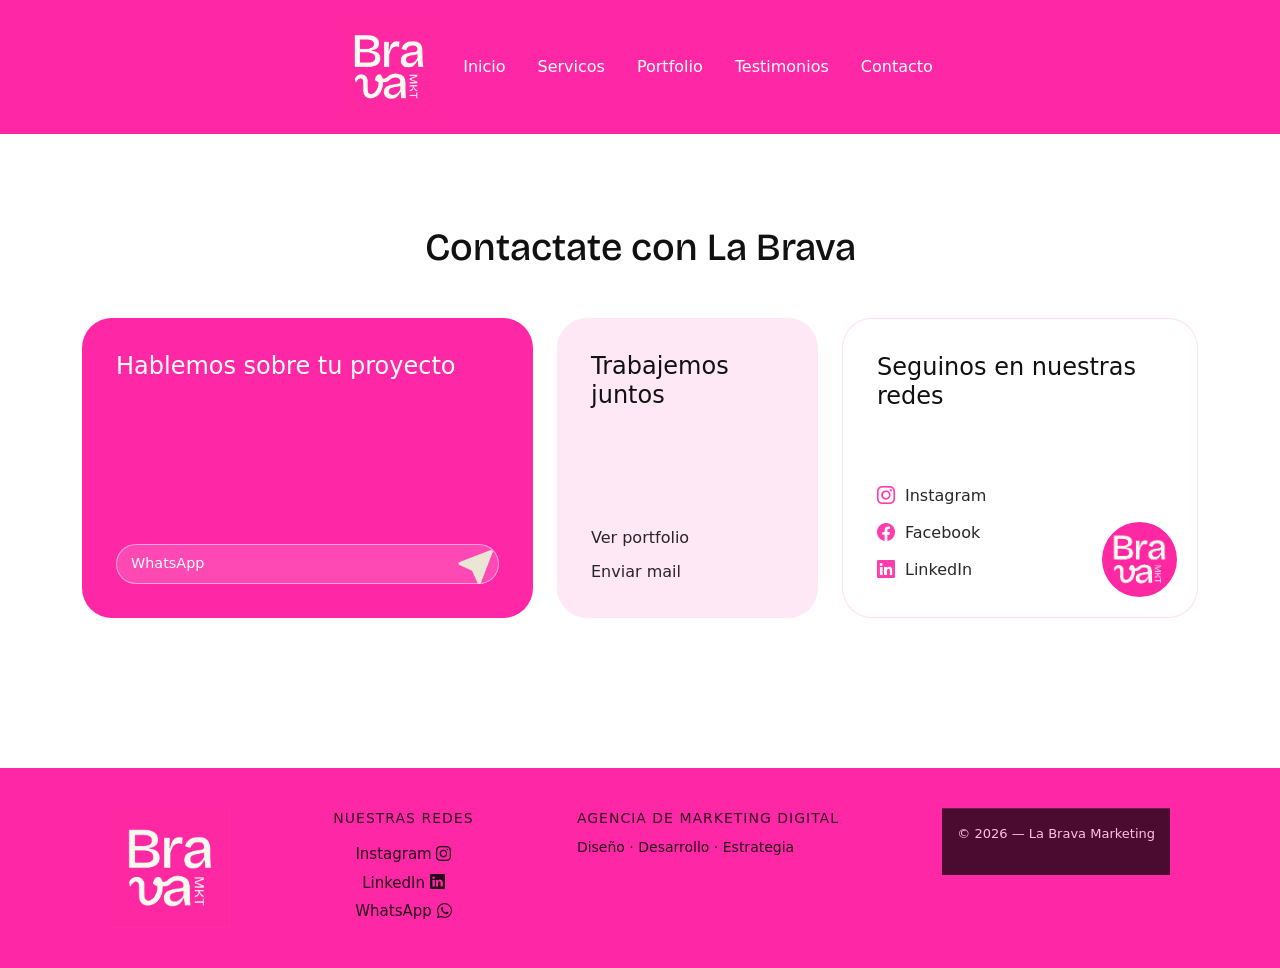
<file: pages/contacto.html>
<!DOCTYPE html>
<html lang="es">
<head>
    <meta charset="UTF-8">
    <meta name="viewport" content="width=device-width, initial-scale=1.0">
    <title>Hablemos: Creá tu estrategia digital | La Brava</title>

    <meta name="description" content="Agencia de marketing digital especializada en estrategia, diseño y comunicación. Acompañamos marcas a crecer con identidad y claridad."> 

    <meta name="author" content="Franco Lescano">
     <link href="https://cdn.jsdelivr.net/npm/bootstrap@5.3.2/dist/css/bootstrap.min.css" rel="stylesheet">
     <link rel="stylesheet" href="https://cdn.jsdelivr.net/npm/bootstrap-icons@1.11.1/font/bootstrap-icons.css">
     <link rel="stylesheet" href="../styles/styles.css">
     <link href="https://fonts.googleapis.com/css2?family=Bricolage+Grotesque:wght@300;400;500;600;700&display=swap" rel="stylesheet">
</head>

<body>

    <header>
        
         <nav class="navbar navbar-expand-lg sticky-top" style="background-color:#fe28a6;">
   <div class="container">
    <a class="navbar-brand" href="../index.html">
    <img src="../img/brava-foto-perfil.png" alt="Brava Marketing logo">
    </a>


    <button class="navbar-toggler border-0" type="button"
            data-bs-toggle="collapse" data-bs-target="#navbarBrava"
            aria-controls="navbarBrava" aria-expanded="false" aria-label="Abrir menú">
      <span class="navbar-toggler-icon"></span>
    </button>

    <div class="collapse navbar-collapse" id="navbarBrava">
      <ul class="navbar-nav ms-auto gap-lg-3">
        <li class="nav-item"><a class="nav-link text-white" href="../index.html">Inicio</a></li>
        <li class="nav-item"><a class="nav-link text-white" href="servicios.html">Servicos</a></li>
         <li class="nav-item"><a class="nav-link text-white" href="portfolio.html">Portfolio</a></li>
        <li class="nav-item"><a class="nav-link text-white" href="testimonios.html">Testimonios</a></li>
        <li class="nav-item"><a class="nav-link text-white" href="contacto.html">Contacto</a></li>
      </ul>
    </div>
  </div>
</nav>
    </header>


    <main>

<section class="contacto-brava-section">
  <div class="container">


    <div class="text-center mb-5">
      <h2 class="contacto-titulo">Contactate con La Brava</h2>
    </div>

    <div class="row g-4 align-items-stretch">

      <!-- CARD 1 GRANDE -->
      <div class="col-12 col-md-5">
        <a href="https://api.whatsapp.com/send?phone=543465592182"
           target="_blank"
           rel="noopener noreferrer"
           class="contacto-box rosa box-grande">

          <img src="../img/flecha.png" alt="" class="avion-icon">

          <h3>Hablemos sobre tu proyecto</h3>
          <span>WhatsApp</span>
        </a>
      </div>

      <!-- CARD 2 -->
      <div class="col-12 col-md-3">
        <div class="contacto-box rosa-claro box-mediana">
          <h3>Trabajemos juntos</h3>

          <div class="contacto-links">
            <a href="./portfolio.html">Ver portfolio</a>
            <a href="mailto:labravamarketing@gmail.com">Enviar mail</a>
          </div>
        </div>
      </div>

      <!-- CARD 3 -->
      <div class="col-12 col-md-4">
        <div class="contacto-box blanca box-redes">

          <img src="../img/brava-foto-perfil.png" alt="Brava" class="logo-brava">

          <h3>Seguinos en nuestras redes</h3>

          <div class="contacto-links redes">
            <a href="https://www.instagram.com/labravamarketing/" target="_blank" rel="noopener noreferrer">
              <i class="bi bi-instagram"></i> Instagram
            </a>
            <a href="https://www.facebook.com/labravamarketing?locale=es_LA" target="_blank" rel="noopener noreferrer">
              <i class="bi bi-facebook"></i> Facebook
            </a>
            <a href="https://www.linkedin.com/company/la-brava-marketing" target="_blank" rel="noopener noreferrer">
              <i class="bi bi-linkedin"></i> LinkedIn
            </a>
          </div>

        </div>
      </div>

    </div>
  </div>
</section>
    </main>


<!-- FOOTER -->
    <footer>

<footer class="sitio-footer"> 
   <div class="footer-container">

    
    <div>
      <img class="footer-logo" src="../img/brava-foto-perfil.png" alt="foto-perfil"> 
    </div>

    <!-- Redes -->
    <div class="footer-social">
       <p class="footer-title">Nuestras redes</p>
       <a href="https://www.instagram.com/labravamarketing/" target="_blank" rel="noopener noreferrer">Instagram
       <i class="bi bi-instagram"></i>
       </a>
       <a href="https://www.linkedin.com/company/la-brava-marketing" target="_blank" rel="noopener noreferrer">LinkedIn
        <i class="bi bi-linkedin"></i>
       </a>

       <a href="https://api.whatsapp.com/send?phone=543465592182" target="_blank" rel="noopener noreferrer">WhatsApp
       <i class="bi bi-whatsapp"></i>
       </a>
    </div>



    <!-- Extra-->
    <div class="footer-extra">
       <p class="footer-title">Agencia de Marketing Digital</p>
       <p class="footer-text">
        Diseño · Desarrollo · Estrategia
       </p>
    </div>



             <div class="footer-bottom">
                 <p>© 2026 — La Brava Marketing</p>
             </div>



  </div>



    </footer>
    


    <script src="https://cdn.jsdelivr.net/npm/bootstrap@5.3.2/dist/js/bootstrap.bundle.min.js"></script>
</body>
</html>
</file>
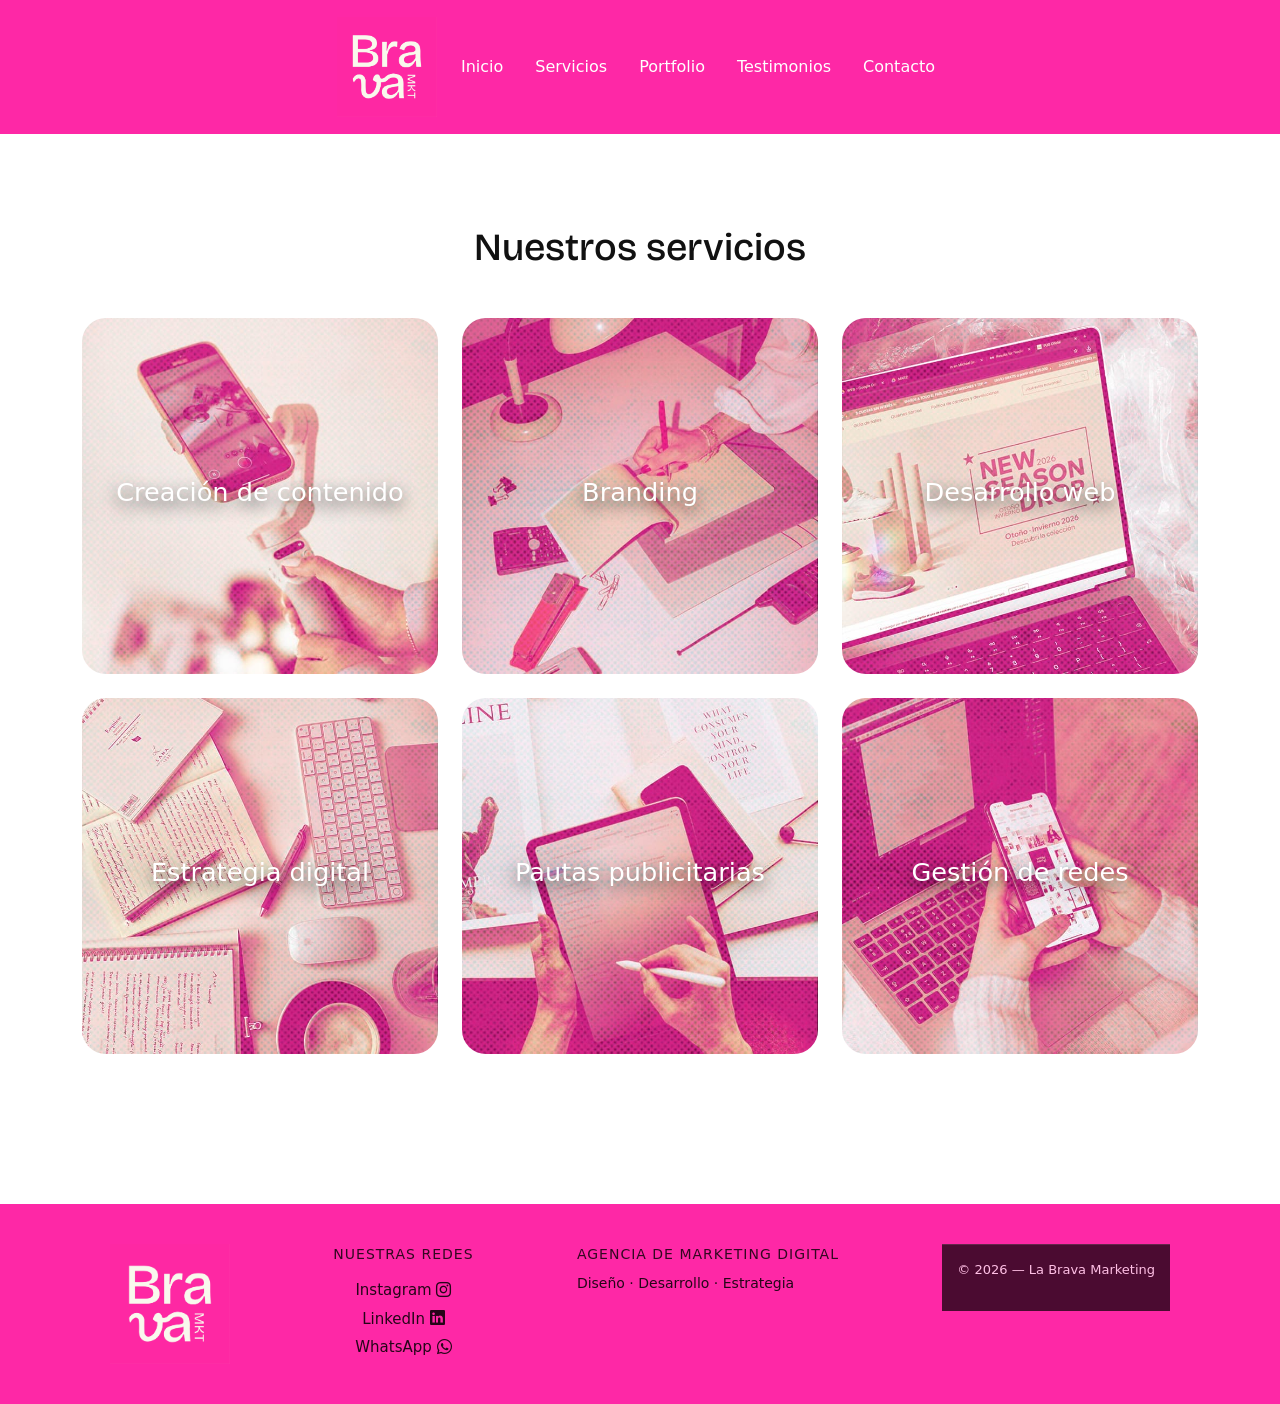
<file: pages/servicios.html>
<!DOCTYPE html>
<html lang="es">
<head>
    <meta charset="UTF-8">
    <meta name="viewport" content="width=device-width, initial-scale=1.0">
    <title>Servicios de Marketing y Diseño Digital | La Brava</title>

    <meta name="description" content="Agencia de marketing digital especializada en estrategia, diseño y comunicación. Acompañamos marcas a crecer con identidad y claridad."> 

    <meta name="author" content="Franco Lescano">
      <link href="https://cdn.jsdelivr.net/npm/bootstrap@5.3.2/dist/css/bootstrap.min.css" rel="stylesheet">


    <link rel="stylesheet" href="https://cdn.jsdelivr.net/npm/bootstrap-icons@1.11.1/font/bootstrap-icons.css">

    <link rel="stylesheet" href="../styles/styles.css">

    <link href="https://fonts.googleapis.com/css2?family=Bricolage+Grotesque:wght@300;400;500;600;700&display=swap" rel="stylesheet">
</head>
<body>

    <header>
        
         <nav class="navbar navbar-expand-lg sticky-top" style="background-color:#fe28a6;">
   <div class="container">
    <a class="navbar-brand" href="../index.html">
    <img src="../img/brava-foto-perfil.png" alt="Brava Marketing logo">
    </a>


    <button class="navbar-toggler border-0" type="button"
            data-bs-toggle="collapse" data-bs-target="#navbarBrava"
            aria-controls="navbarBrava" aria-expanded="false" aria-label="Abrir menú">
      <span class="navbar-toggler-icon"></span>
    </button>

    <div class="collapse navbar-collapse" id="navbarBrava">
      <ul class="navbar-nav ms-auto gap-lg-3">
        <li class="nav-item"><a class="nav-link text-white" href="../index.html">Inicio</a></li>
        <li class="nav-item"><a class="nav-link text-white" href="servicios.html">Servicios</a></li>
         <li class="nav-item"><a class="nav-link text-white" href="portfolio.html">Portfolio</a></li>
        <li class="nav-item"><a class="nav-link text-white" href="testimonios.html">Testimonios</a></li>
        <li class="nav-item"><a class="nav-link text-white" href="contacto.html">Contacto</a></li>
      </ul>
    </div>
  </div>
</nav>
    </header>


    <main>

 <section class="portfolio-brava-section">
  <div class="container">

    <div class="text-center mb-5">
      <h2 class="contacto-titulo">Nuestros servicios</h2>
    </div>

    <div class="row g-4">

      <div class="col-12 col-sm-6 col-lg-4">
        <div class="carpeta-item">
          <img src="../img/portada-creaciondecontenido.jpg" alt="Contenido">
          <div class="carpeta-info">
            <h3>Creación de contenido</h3>
          </div>
        </div>
      </div>

      <div class="col-12 col-sm-6 col-lg-4">
        <div class="carpeta-item">
          <img src="../img/portada-branding.jpg" alt="Branding">
          <div class="carpeta-info">
            <h3>Branding</h3>
          </div>
        </div>
      </div>

      <div class="col-12 col-sm-6 col-lg-4">
        <div class="carpeta-item">
          <img src="../img/portada-pagweb.jpg" alt="Web">
          <div class="carpeta-info">
            <h3>Desarrollo web</h3>
          </div>
        </div>
      </div>

      <div class="col-12 col-sm-6 col-lg-4">
        <div class="carpeta-item">
          <img src="../img/portada-estrategiamkt.jpg" alt="Estrategia">
          <div class="carpeta-info">
            <h3>Estrategia digital</h3>
          </div>
        </div>
      </div>

      <div class="col-12 col-sm-6 col-lg-4">
        <div class="carpeta-item">
          <img src="../img/portada-pautas.jpg" alt="Ads">
          <div class="carpeta-info">
            <h3>Pautas publicitarias</h3>
          </div>
        </div>
      </div>

      <div class="col-12 col-sm-6 col-lg-4">
        <div class="carpeta-item">
          <img src="../img/portada-gestionredes.jpg" alt="Redes">
          <div class="carpeta-info">
            <h3>Gestión de redes</h3>
          </div>
        </div>
      </div>

    </div>
  </div>
</section>

    </main>


    <!-- FOOTER -->

    <footer>

<footer class="sitio-footer"> 
   <div class="footer-container">

    
    <div>
      <img class="footer-logo" src="../img/brava-foto-perfil.png" alt="foto-perfil"> 
    </div>

    <!-- Redes -->
    <div class="footer-social">
       <p class="footer-title">Nuestras redes</p>
       <a href="https://www.instagram.com/labravamarketing/" target="_blank" rel="noopener noreferrer">Instagram
       <i class="bi bi-instagram"></i>
       </a>
       <a href="https://www.linkedin.com/company/la-brava-marketing" target="_blank" rel="noopener noreferrer">LinkedIn
        <i class="bi bi-linkedin"></i>
       </a>

       <a href="https://api.whatsapp.com/send?phone=543465592182" target="_blank" rel="noopener noreferrer">WhatsApp
       <i class="bi bi-whatsapp"></i>
       </a>
    </div>



    <!-- Extra-->
    <div class="footer-extra">
       <p class="footer-title">Agencia de Marketing Digital</p>
       <p class="footer-text">
        Diseño · Desarrollo · Estrategia
       </p>
    </div>



             <div class="footer-bottom">
                 <p>© 2026 — La Brava Marketing</p>
             </div>



  </div>



    </footer>




    <script src="https://cdn.jsdelivr.net/npm/bootstrap@5.3.2/dist/js/bootstrap.bundle.min.js"></script>
</body>
</html>
</file>
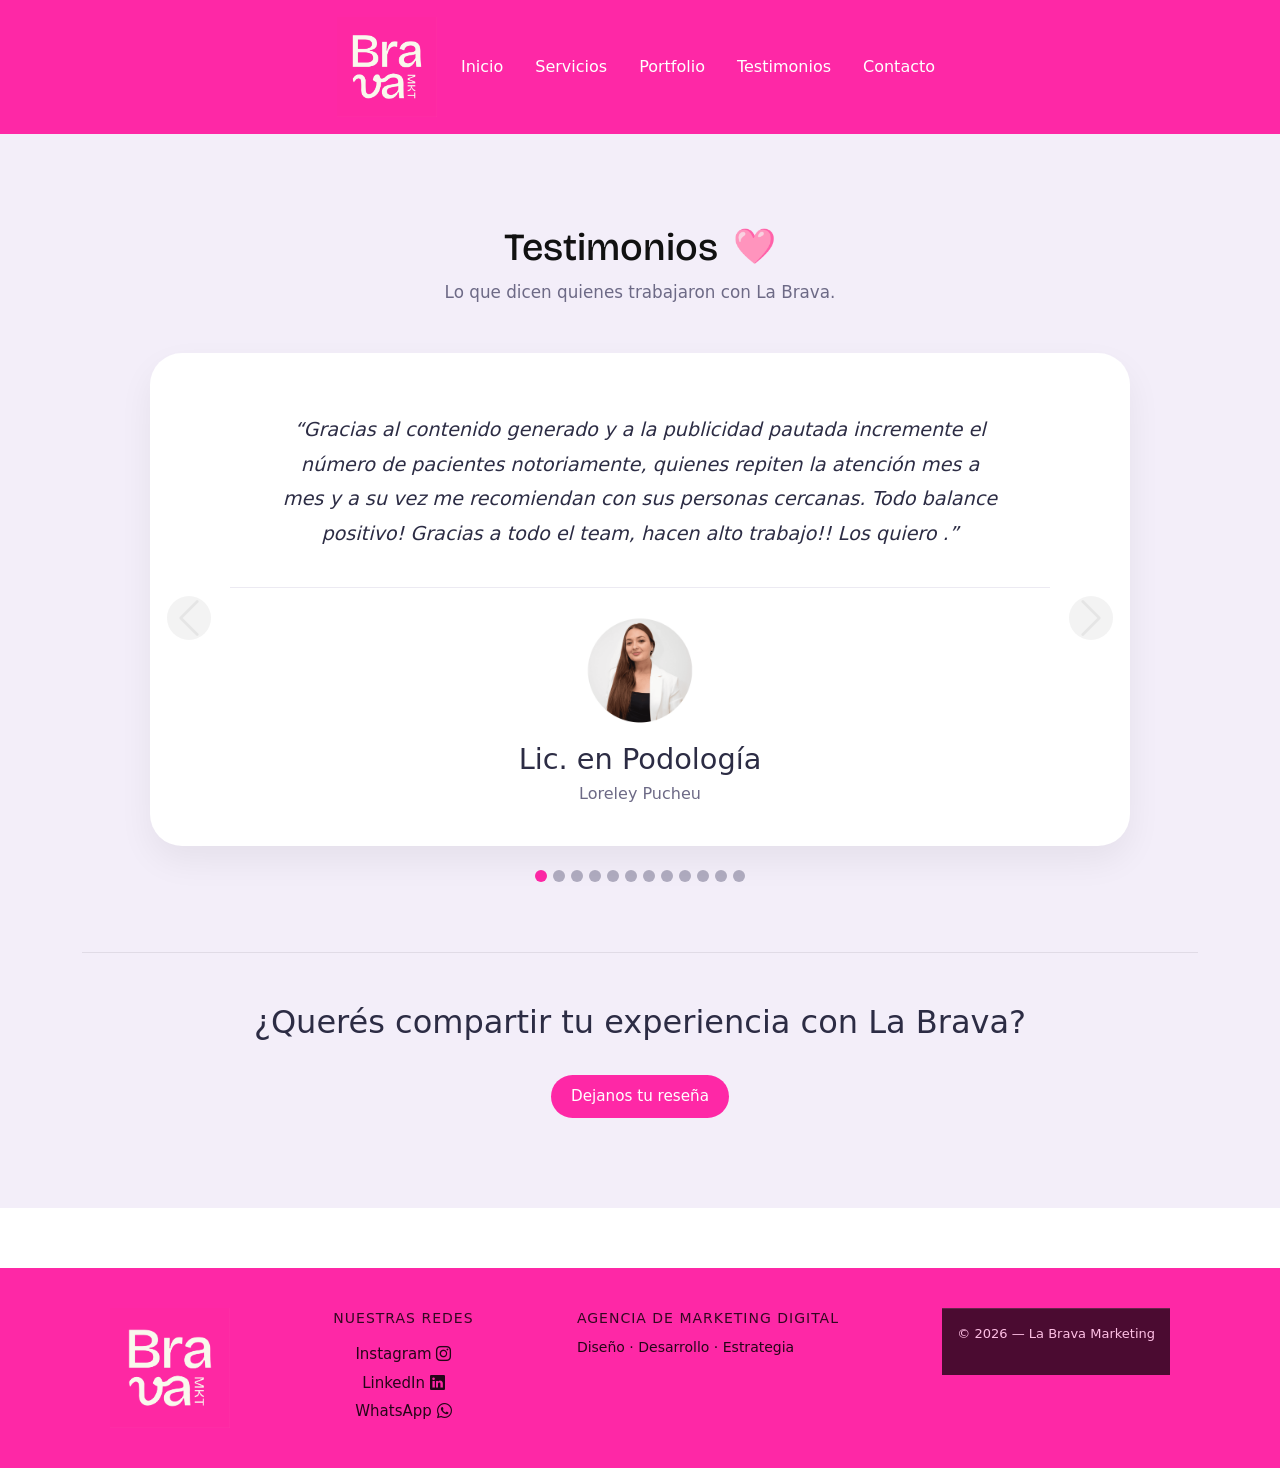
<file: pages/testimonios.html>
<!DOCTYPE html>
<html lang="es">
<head>
    <meta charset="UTF-8">
    <meta name="viewport" content="width=device-width, initial-scale=1.0">
    <title>Qué dicen nuestras marcas: Testimonios | La Brava</title>

    <meta name="description" content="Agencia de marketing digital especializada en estrategia, diseño y comunicación. Acompañamos marcas a crecer con identidad y claridad."> 

    <meta name="author" content="Franco Lescano">
      <link href="https://cdn.jsdelivr.net/npm/bootstrap@5.3.2/dist/css/bootstrap.min.css" rel="stylesheet">


    <link rel="stylesheet" href="https://cdn.jsdelivr.net/npm/bootstrap-icons@1.11.1/font/bootstrap-icons.css">

    <link rel="stylesheet" href="../styles/styles.css">

    <link href="https://fonts.googleapis.com/css2?family=Bricolage+Grotesque:wght@300;400;500;600;700&display=swap" rel="stylesheet">
</head>
<body>
    
    <header>
        
         <nav class="navbar navbar-expand-lg sticky-top" style="background-color:#fe28a6;">
   <div class="container">
    <a class="navbar-brand" href="../index.html">
    <img src="../img/brava-foto-perfil.png" alt="Brava Marketing logo">
    </a>


    <button class="navbar-toggler border-0" type="button"
            data-bs-toggle="collapse" data-bs-target="#navbarBrava"
            aria-controls="navbarBrava" aria-expanded="false" aria-label="Abrir menú">
      <span class="navbar-toggler-icon"></span>
    </button>

    <div class="collapse navbar-collapse" id="navbarBrava">
      <ul class="navbar-nav ms-auto gap-lg-3">
        <li class="nav-item"><a class="nav-link text-white" href="../index.html">Inicio</a></li>
        <li class="nav-item"><a class="nav-link text-white" href="servicios.html">Servicios</a></li>
         <li class="nav-item"><a class="nav-link text-white" href="portfolio.html">Portfolio</a></li>
        <li class="nav-item"><a class="nav-link text-white" href="testimonios.html">Testimonios</a></li>
        <li class="nav-item"><a class="nav-link text-white" href="contacto.html">Contacto</a></li>
      </ul>
    </div>
  </div>
</nav>
    </header>

    <!-- ------------------------------------------MAIN--------------------------------------------------- -->
    <main>

<section class="testimonios-section">
  <div class="container">

    <div class="text-center mb-5">
      <h2 class="contacto-titulo">Testimonios <span class="corazon">🩷</span>
      </h2>
      <p class="testimonios-bajada">
        Lo que dicen quienes trabajaron con La Brava.
      </p>
    </div>

    <div id="testimoniosCarousel" class="carousel slide">

      <div class="carousel-inner testimonios-box">

        <div class="carousel-item active">
          <div class="testimonio-contenido">
            <p class="testimonio-texto">
              “Gracias al contenido generado y a la publicidad pautada incremente el número de pacientes notoriamente, quienes repiten la atención mes a mes y a su vez me recomiendan con sus personas cercanas. Todo balance positivo! 
Gracias a todo el team, hacen alto trabajo!! Los quiero .”
            </p>

            <div class="testimonio-persona">
              <img src="../img/testimonio-lic.png" alt="Lic. Loreley" class="testimonio-foto">
              <h3>Lic. en Podología</h3>
              <span>Loreley Pucheu</span>
            </div>
          </div>
        </div>

        <div class="carousel-item">
          <div class="testimonio-contenido">
            <p class="testimonio-texto">
              “Llegar a las manos de Palo fue genial! Nos ayudó a renovar la imagen de nuestra pequeña empresa y a modernizarnos mostrando lo que hacemos a través de las redes. Siempre con una calidez hermosa, convenciéndonos de ir por más y animarnos a cosas impensadas! 😂 Sos grosa en lo que haces! 🤍
.”
            </p>

            <div class="testimonio-persona">
              <img src="../img/testimonio-lucantoni.png" alt="Lucantoni" class="testimonio-foto">
              <h3>Lucantoni Aberturas</h3>
              <span>Luisina Lucantoni</span>
            </div>
          </div>
        </div>

        <div class="carousel-item">
          <div class="testimonio-contenido">
            <p class="testimonio-texto">
              “Trabajamos con Brava desde diciembre. Además del placer humano, nuestra marca se potenció y creció exponencialmente.”
            </p>

            <div class="testimonio-persona">
              <img src="../img/testimonio-pug.png" alt="pug" class="testimonio-foto">
              <h3>PUG</h3>
              <span>Nair Cucco</span>
            </div>
          </div>
        </div>

        <div class="carousel-item">
          <div class="testimonio-contenido">
            <p class="testimonio-texto">
              “La verdad que súper bien, siempre que les pedimos algo responden y generaron un cambio importante en las redes del colegio que era uno de los primeros lineamientos a trabajar, muy agradecida y cuando hacemos contenido, Palo una paciencia jaja gracias.”
            </p>

            <div class="testimonio-persona">
              <img src="../img/testimonio-col (1).jpeg" alt="Col. Podologos" class="testimonio-foto">
              <h3>Col. de Podólogos de Rosario 2ª Circunscripción</h3>
              <span>Melisa Figueredo</span>
            </div>
          </div>
        </div>

<div class="carousel-item">
          <div class="testimonio-contenido">
            <p class="testimonio-texto">
              “Mi experiencia colaborando en La Brava está siendo muy positiva. Mis compañeras son predispuestas, abiertas a nuevas ideas, atentas en cada detalle, generan un gran ambiente laboral. Me incentivan a crecer, a proponer nuevos proyectos, ser más creativo, reconocen el valor de cada colaborador.
Estoy muy contento de formar parte del equipo Brava.
Gran calidad de factor humano.
Be brave!🩷.”
            </p>

            <div class="testimonio-persona">
              <img src="../img/franco-leombruno.png" alt="Camila Ruiz" class="testimonio-foto">
              <h3>CM Equipo Brava</h3>
              <span>Franco Leombruno</span>
            </div>
          </div>
        </div>

        <div class="carousel-item">
          <div class="testimonio-contenido">
            <p class="testimonio-texto">
              “Aprender juntos este nuevo mundo (para nosotros) fue mucho más fácil con Paloma, abierta a sugerencias, predispuesta a cambios, con una escucha activa, y actuando en pos de eso y coherente con una línea de trabajo. 
”
            </p>

            <div class="testimonio-persona">
              <img src="../img/testimonio-cmo.png" alt="CMO" class="testimonio-foto">
              <h3>CMO Rosario</h3>
              <span>Gabriel Giulietti</span>
            </div>
          </div>
        </div>

        <div class="carousel-item">
          <div class="testimonio-contenido">
            <p class="testimonio-texto">
              “Genial, super recomendable. Nos entendieron lo que pretendíamos con el servicio que prestan, eso hace más visibles nuestra empresa.
”
            </p>

            <div class="testimonio-persona">
              <img src="../img/testimonio-clinica.png" alt="Clínica" class="testimonio-foto">
              <h3>Clínica Privada Alcorta</h3>
              <span>Evangelina Fina</span>
            </div>
          </div>
        </div>

        <div class="carousel-item">
          <div class="testimonio-contenido">
            <p class="testimonio-texto">
              “Excelente experiencia desde el minuto 0. Siempre atentos a lo que necesitamos, y con excelentes resultados en la marca. Totalmente agradecida 🥰”
            </p>

            <div class="testimonio-persona">
              <img src="../img/testimonio-cs.png" alt="CS" class="testimonio-foto">
              <h3>CS Propiedades</h3>
              <span>Carolina Serjanovich</span>
            </div>
          </div>
        </div>

        <div class="carousel-item">
          <div class="testimonio-contenido">
            <p class="testimonio-texto">
              “Excelente...me encanta la forma de trabajar y de armar todo...❣️”
            </p>

            <div class="testimonio-persona">
              <img src="../img/testimonio-far.png" alt="Farmacia Grassi" class="testimonio-foto">
              <h3>Farmacia Grassi</h3>
              <span>Maximina Grassi</span>
            </div>
          </div>
        </div>

        <div class="carousel-item">
          <div class="testimonio-contenido">
            <p class="testimonio-texto">
              “Excelente atención personalizada. Mucho carisma, muy creativos y súper responsables.”
            </p>

            <div class="testimonio-persona">
              <img src="../img/testimonio-sc.png" alt="SC Catering" class="testimonio-foto">
              <h3>SC Catering</h3>
              <span>Uriel Agudo</span>
            </div>
          </div>
        </div>

        

        <div class="carousel-item">
          <div class="testimonio-contenido">
            <p class="testimonio-texto">
              “Un encanto trabajar con este equipo!! Predispuesto, atento siempre a las sugerencias y a los limitantes. Con herramientas que se adaptan a las necesidades y superan nuestras expectativas. Personalmente, un placer trabajar con La Brava Marketing. Gracias Palo, tu calidez y atención hacen de ésta, una hermosa experiencia 💜”
            </p>

            <div class="testimonio-persona">
              <img src="../img/testimonio-capal.png" alt="Camila Ruiz" class="testimonio-foto">
              <h3>Coop. Agua Potable de Alcorta </h3>
              <span>Laura Sosa</span>
            </div>
          </div>
        </div>

        <div class="carousel-item">
          <div class="testimonio-contenido">
            <p class="testimonio-texto">
              “Excelente trabajo. Los resultados del mismo son desde el primer mometo. Se trabaja al pie del cañón, y eso se nota en cada post, en cada reel y en cada producción. Muy conformes con este equipo. Recomendamos 💯 pre”
            </p>

            <div class="testimonio-persona">
              <img src="../img/testimonio-tia.png" alt="Tía Elena" class="testimonio-foto">
              <h3>Tía Elena Vinoteca </h3>
              <span>Gustavo Pucheu</span>
            </div>
          </div>
        </div>


      </div>

      <button class="carousel-control-prev" type="button" data-bs-target="#testimoniosCarousel" data-bs-slide="prev">
        <span class="carousel-control-prev-icon"></span>
      </button>

      <button class="carousel-control-next" type="button" data-bs-target="#testimoniosCarousel" data-bs-slide="next">
        <span class="carousel-control-next-icon"></span>
      </button>

      <div class="carousel-indicators position-static mt-4">
        <button type="button" data-bs-target="#testimoniosCarousel" data-bs-slide-to="0" class="active" aria-current="true"></button>
        <button type="button" data-bs-target="#testimoniosCarousel" data-bs-slide-to="1"></button>
        <button type="button" data-bs-target="#testimoniosCarousel" data-bs-slide-to="2"></button>
         <button type="button" data-bs-target="#testimoniosCarousel" data-bs-slide-to="3"></button>
         <button type="button" data-bs-target="#testimoniosCarousel" data-bs-slide-to="4"></button>
         <button type="button" data-bs-target="#testimoniosCarousel" data-bs-slide-to="5"></button>
         <button type="button" data-bs-target="#testimoniosCarousel" data-bs-slide-to="6"></button>
         <button type="button" data-bs-target="#testimoniosCarousel" data-bs-slide-to="7"></button>
         <button type="button" data-bs-target="#testimoniosCarousel" data-bs-slide-to="8"></button>
         <button type="button" data-bs-target="#testimoniosCarousel" data-bs-slide-to="9"></button>
         <button type="button" data-bs-target="#testimoniosCarousel" data-bs-slide-to="10"></button>
         <button type="button" data-bs-target="#testimoniosCarousel" data-bs-slide-to="11"></button>
      </div>

    </div>

    <div class="cta-testimonio text-center">
      <h3>¿Querés compartir tu experiencia con La Brava?</h3>
     

      <a href="https://forms.gle/dqncjvGhk4RHEAf6A"
         target="_blank"
         rel="noopener noreferrer"
         class="btn-brava-test">
        Dejanos tu reseña
      </a>
    </div>

  </div>
</section>


    </main>



    <!-- FOOTER -->
    <footer>

<footer class="sitio-footer"> 
   <div class="footer-container">

    
    <div>
      <img class="footer-logo" src="../img/brava-foto-perfil.png" alt="foto-perfil"> 
    </div>

    <!-- Redes -->
    <div class="footer-social">
       <p class="footer-title">Nuestras redes</p>
       <a href="https://www.instagram.com/labravamarketing/" target="_blank" rel="noopener noreferrer">Instagram
       <i class="bi bi-instagram"></i>
       </a>
       <a href="https://www.linkedin.com/company/la-brava-marketing" target="_blank" rel="noopener noreferrer">LinkedIn
        <i class="bi bi-linkedin"></i>
       </a>

       <a href="https://api.whatsapp.com/send?phone=543465592182" target="_blank" rel="noopener noreferrer">WhatsApp
       <i class="bi bi-whatsapp"></i>
       </a>
    </div>



    <!-- Extra-->
    <div class="footer-extra">
       <p class="footer-title">Agencia de Marketing Digital</p>
       <p class="footer-text">
        Diseño · Desarrollo · Estrategia
       </p>
    </div>



             <div class="footer-bottom">
                 <p>© 2026 — La Brava Marketing</p>
             </div>



  </div>



    </footer>



    <script src="https://cdn.jsdelivr.net/npm/bootstrap@5.3.2/dist/js/bootstrap.bundle.min.js"></script>
</body>
</html>
</file>
<file: styles/styles.css>
@charset "UTF-8";
header {
  background-color: #fe28a6;
  display: flex;
  justify-content: space-around;
  align-items: center;
  padding: 4px 0;
  position: sticky;
  top: 0;
  z-index: 100;
}

header img {
  width: 100px;
}

.intro-brava {
  min-height: 80vh;
  display: flex;
  align-items: center;
  padding-top: 40px;
  padding-bottom: 40px;
}

.bloque-info {
  background: linear-gradient(135deg, rgba(254, 40, 166, 0.12), rgba(254, 40, 166, 0.04));
  border-radius: 28px;
  padding: 60px;
  box-shadow: 0 12px 30px rgba(0, 0, 0, 0.08);
}

.intro-etiqueta {
  font-size: 14px;
  font-weight: 600;
  text-transform: uppercase;
  color: #fe28a6;
  font-family: "Inter", sans-serif;
  letter-spacing: -0.5px;
   font-family: 'Bricolage Grotesque', sans-serif;

}

.intro-titulo {
  font-size: 2.8rem;
  line-height: 1.15;
  font-weight: 700;
  letter-spacing: 0, 5px;
  color: #111;
  margin-bottom: 52px;
   font-family: 'Bricolage Grotesque', sans-serif;
}

.intro-texto {
  font-size: 1.08rem;
  line-height: 1.8;
  color: #333;
  margin-bottom: 30px;
  max-width: 95%;
}

.bloque-video {
  border-radius: 28px;
  overflow: hidden;
  height: 100%;
  min-height: 520px;
  box-shadow: 0 12px 30px rgba(0, 0, 0, 0.08);
}

.bloque-video video {
  width: 100%;
  height: 100%;
  object-fit: cover;
  display: block;
}

.btn-brava {
  background-color: #fe28a6;
  color: #fff;
  border: none;
  border-radius: 999px;
  padding: 12px 24px;
  font-weight: 500;
  transition: 0.3s ease;
  text-decoration: none;
}

.btn-brava:hover {
  background-color: #e61f95;
  color: #fff;
}

.btn-brava-outline {
  background-color: transparent;
  color: #fe28a6;
  border: 1px solid #fe28a6;
  border-radius: 999px;
  padding: 12px 24px;
  font-weight: 500;
  transition: 0.3s ease;
}

.btn-brava-outline:hover {
  background-color: rgba(254, 40, 166, 0.08);
  color: #fe28a6;
}

.bloque-info {
  padding: 40px 30px;
}

.intro-titulo {
  font-size: 2.2rem;
}

.bloque-video {
  min-height: 400px;
}

.bloque-info {
  padding: 30px 22px;
  border-radius: 22px;
}

.intro-titulo {
  font-size: 1.9rem;
}

.intro-texto {
  font-size: 1rem;
  line-height: 1.6;
  max-width: 100%;
}

.bloque-video {
  min-height: 280px;
  border-radius: 22px;
}

.btn-brava,
.btn-brava-outline {
  width: 100%;
  text-align: center;
}

.bienvenida-section {
  padding: 90px 20px;
}


.nube-hola {
  max-width: 900px;
  margin: 0 auto;
  padding: 70px 60px;
  text-align: center;
  background: linear-gradient(135deg, rgba(254, 40, 166, 0.15), rgba(254, 40, 166, 0.05));
  /* forma orgánica */
  border-radius: 70% 30% 60% 40%/40% 60% 30% 70%;
  box-shadow: 0 20px 45px rgba(254, 40, 166, 0.12);
}

/* Etiquetita superior */
.nube-tag {
  font-size: 13px;
  text-transform: uppercase;
  letter-spacing: 2px;
  color: #000;
   font-family: 'Bricolage Grotesque', sans-serif;
  margin-bottom: 18px;
  font-weight: 600;
}

/* Título */
.nube-hola h2 {
  font-size: 2.6rem;
  margin-bottom: 24px;
  color: #fe28a6;
   font-family: 'Bricolage Grotesque', sans-serif;
   font-weight: 700 !important;
}

/* Texto */
.nube-desc {
  max-width: 640px;
  margin: 0 auto;
  font-size: 1.1rem;
  line-height: 1.8;
  color: #333;
}

.nube-wrap {
  position: relative;
  width: fit-content;
  margin: 0 auto;
}

.nube-hola {
  position: relative;
  z-index: 2;
}

.decor {
  position: absolute;
  z-index: 1;
  pointer-events: none;
}

.decor-1 {
  width: 110px;
  top: -45px;
  left: 20px;
}

.decor-2 {
  width: 140px;
  top: -60px;
  right: -15px;
}

.decor-3 {
  width: 130px;
  bottom: -90px;
  left: 80px;
}

.decor-4 {
  width: 90px;
  bottom: 5px;
  right: -25px;
}

/* equipo */
.fw-bold {
  font-family: "Bricolage Grotesque", sans-serif;
}

.equipo-brava-section {
  padding-top: 80px;
  padding-bottom: 80px;
}

.team-card {
  text-align: center;
  max-width: 280px;
  margin: 0 auto;
  display: flex;
  flex-direction: column;
}

.team-info {
  margin-top: 0; 
  width: 100%;
  padding: 18px;
  border-radius: 0 0 24px 24px;
  background: rgba(254,40,166,0.15);
  box-shadow: 0 12px 30px rgba(0,0,0,.08);
}

.team-img {
  width: 100%;
  aspect-ratio: 3 / 4;
  object-fit: cover;
  border-radius: 24px 24px 0 0; 
  display: block;
  box-shadow: 0 12px 28px rgba(0,0,0,.08);
}

.team-info h3 {
  font-size: 1.2rem;
  margin-bottom: 4px;
  color: #111;
}

.cargo {
  font-size: 0.9rem;
  font-weight: 800;
  color: #fe28a6;
  letter-spacing: 0.6px;
  margin: 0;
}

/* video banner */
.video-banner-section {
  width: 100%;
  padding: 0;
}

.video-banner {
  width: 100%;
  height: 55vh;
  max-height: 550px;
  overflow: hidden;
}

.video-banner video {
  width: 100%;
  height: 100%;
  object-fit: cover;
}

@media (min-width: 992px) {
  .video-banner {
    height: 58vh;
    max-height: 650px;
  }
}
.contacto-brava-section {
  padding: 90px 20px;
}

.contacto-etiqueta {
  font-size: 13px;
  text-transform: uppercase;
  letter-spacing: 2px;
  color: #fe28a6;
  font-weight: 600;
  margin-bottom: 12px;
}

.contacto-titulo {
  font-size: 2.4rem;
  color: #111;
  font-family: "Bricolage Grotesque", sans-serif;
}

/* BASE */
.contacto-box {
  position: relative;
  display: flex;
  flex-direction: column;
  justify-content: space-between;
  min-height: 240px;
  padding: 34px;
  border-radius: 30px;
  text-decoration: none;
  transition: transform 0.3s ease, box-shadow 0.3s ease;
}

.contacto-box:hover {
  transform: translateY(-6px);
  box-shadow: 0 18px 36px rgba(0, 0, 0, 0.08);
}

.contacto-box h3 {
  font-size: 1.5rem;
  margin-bottom: 18px;
  color: inherit;
}

.contacto-box span {
  display: inline-block;
  padding: 8px 14px;
  border-radius: 999px;
  border: 1px solid rgba(255, 255, 255, 0.5);
  background: rgba(255, 255, 255, 0.15);
  font-size: 0.9rem;
  margin-top: 10px;
  transition: all 0.3s ease;
}

/* TAMAÑOS */
.box-grande {
  min-height: 300px;
}

.box-mediana {
  min-height: 300px;
}

.box-redes {
  min-height: 300px;
}

/* COLORES */
.rosa {
  background-color: #fe28a6;
  color: #fff;
}

.rosa-claro {
  background-color: #ffe8f5;
  color: #111;
}

.blanca {
  background-color: #fff;
  color: #111;
  border: 1px solid rgba(254, 40, 166, 0.15);
}

/* AVIÓN */
.avion-icon {
  position: absolute;
  top: 210px;
  right: 28px;
  width: 55px;
  height: auto;
}

/* LINKS */
.contacto-links {
  display: flex;
  flex-direction: column;
  gap: 10px;
}

.contacto-links a {
  text-decoration: none;
  color: inherit;
  font-size: 1rem;
  opacity: 0.9;
}

.contacto-links a:hover {
  text-decoration: underline;
}

/* REDES */
.redes a {
  display: flex;
  align-items: center;
  gap: 10px;
}

.redes i {
  font-size: 18px;
  color: #fe28a6;
}

/* LOGO */
.logo-brava {
  position: absolute;
  bottom: 20px;
  right: 20px;
  width: 75px;
  border-radius: 50%;
}

.contacto-box {
  position: relative;
}

/* TEXTO CENTRADO */
.carpeta-item {
  position: relative;
  overflow: hidden;
  border-radius: 20px;
}

.carpeta-item img {
  width: 100%;
  display: block;
}

/* capa del texto */
.carpeta-info {
  position: absolute;
  top: 0;
  left: 0;
  width: 100%;
  height: 100%;
  display: flex;
  align-items: center;
  justify-content: center;
  text-decoration: none;
  color: #fff;
}

.carpeta-info h3 {
  font-size: 1.6rem;
  color: #fff;
  text-shadow: 0 6px 16px rgba(0, 0, 0, 0.7);
}

.sitio-footer {
  background-color: #fe28a6;
  color: black;
  margin-top: 60px;
}

.footer-container {
  max-width: 1100px;
  margin: 0 auto;
  padding: 40px 20px;
  display: flex;
  flex-direction: row;
  justify-content: space-between;
  align-items: flex-start;
  gap: 30px;
  flex-wrap: wrap;
}

.footer-logo {
  width: 120px;
  height: auto;
}

/* Títulos */
.footer-title {
  font-size: 14px;
  margin-bottom: 8px;
  text-transform: uppercase;
  letter-spacing: 1px;
  opacity: 0.8;
  text-align: center;
}

/* Texto */
.footer-text {
  margin: 0;
  font-size: 14px;
  opacity: 0.85;
}

/* Redes */
.footer-social {
  display: flex;
  flex-direction: column;
  gap: 6px;
  text-align: center;
}

.footer-social a {
  color: black;
  text-decoration: none;
  font-size: 14px;
  opacity: 0.85;
}

.footer-social a:hover {
  opacity: 1;
  text-decoration: underline;
}

.footer-social a {
  color: black;
  font-size: 15px;
  text-decoration: none;
  transition: opacity 0.3s, transform 0.3s;
}

.footer-social a:hover {
  opacity: 0.8;
  transform: translateY(-2px);
}

/* Parte inferior */
.footer-bottom {
  border-top: 1px solid rgba(255, 255, 255, 0.15);
  text-align: center;
  padding: 15px;
  font-size: 13px;
  opacity: 0.7;
  background-color: black;
  color: white;
}

.porfolio-titulo {
  font-size: 2.4rem;
  color: #111;
  text-align: center;
}

.portfolio-brava-section {
  padding: 90px 20px;
}

.portfolio-section {
  padding: 90px 20px;
}

#portfolioCarousel {
  max-width: 1110px;
  margin: 0 auto;
}

#portfolioCarousel .carousel-inner {
  border-radius: 28px;
  box-shadow: 0 15px 35px rgba(0, 0, 0, 0.08);
}

#portfolioCarousel .carousel-item img {
  height: 630px;
  object-fit: cover;
}

#portfolioCarousel .carousel-control-prev,
#portfolioCarousel .carousel-control-next {
  width: 8%;
}

#portfolioCarousel .carousel-control-prev-icon,
#portfolioCarousel .carousel-control-next-icon {
  background-color: rgba(0, 0, 0, 0.25);
  border-radius: 50%;
  padding: 18px;
}

#portfolioCarousel .carousel-indicators button {
  width: 10px;
  height: 10px;
  border-radius: 50%;
  background-color: #fe28a6;
  opacity: 0.4;
  border: none;
}

#portfolioCarousel .carousel-indicators .active {
  opacity: 1;
}

.modal-close-btn {
  position: absolute;
  top: 10px;
  right: 10px;
  z-index: 9999;
  width: 42px;
  height: 42px;
  border: none;
  border-radius: 50%;
  background: rgba(0, 0, 0, 0.55);
  color: #fff;
  font-size: 20px;
  line-height: 1;
  display: flex;
  align-items: center;
  justify-content: center;
  cursor: pointer;
}

#modalImg {
  display: block;
  max-height: 85vh;
  object-fit: contain;
  position: relative;
  z-index: 1;
}

.modal-arrow {
  position: absolute;
  top: 50%;
  transform: translateY(-50%);
  z-index: 9999;
  width: 48px;
  height: 48px;
  border-radius: 50%;
  border: none;
  background: #fe28a6;
  color: #fff;
  font-size: 24px;
  line-height: 1;
  cursor: pointer;
  display: flex;
  align-items: center;
  justify-content: center;
}

.modal-arrow.left {
  left: 8px;
}

.modal-arrow.right {
  right: 8px;
}

.testimonios-section {
  padding: 90px 20px;
  background-color: #f3eef9;
}

.testimonios-bajada {
  color: #6d6a86;
  font-size: 1.05rem;
  margin-top: 10px;
}

.testimonios-box {
  background: #fff;
  border-radius: 32px;
  box-shadow: 0 15px 35px rgba(0, 0, 0, 0.06);
  overflow: hidden;
}

.testimonio-contenido {
  padding: 60px 80px 40px;
  text-align: center;
  min-height: 430px;
  display: flex;
  flex-direction: column;
  justify-content: space-between;
}

.testimonio-texto {
  font-size: 1.2rem;
  line-height: 1.8;
  color: #2c2c44;
  font-style: italic;
  max-width: 720px;
  margin: 0 auto 35px;
}

.testimonio-persona {
  border-top: 1px solid #eceaf2;
  padding-top: 28px;
}

.testimonio-foto {
  width: 110px;
  height: 110px;
  object-fit: cover;
  border-radius: 50%;
  margin-bottom: 16px;
}

.testimonio-persona h3 {
  margin: 0 0 6px;
  font-size: 1.8rem;
  color: #2c2c44;
}

.testimonio-persona span {
  color: #6d6a86;
  font-size: 1rem;
}

#testimoniosCarousel {
  max-width: 980px;
  margin: 0 auto;
}

#testimoniosCarousel .carousel-control-prev,
#testimoniosCarousel .carousel-control-next {
  width: 8%;
}

#testimoniosCarousel .carousel-control-prev-icon,
#testimoniosCarousel .carousel-control-next-icon {
  background-color: rgba(0, 0, 0, 0.12);
  border-radius: 50%;
  padding: 22px;
  filter: invert(0.2);
}

#testimoniosCarousel .carousel-indicators button {
  width: 12px;
  height: 12px;
  border-radius: 50%;
  border: none;
  background-color: #6d6a86;
  opacity: 0.5;
}

#testimoniosCarousel .carousel-indicators .active {
  background-color: #fe28a6;
  opacity: 1;
}

.cta-testimonio {
  margin-top: 70px;
  padding-top: 50px;
  border-top: 1px solid rgba(0, 0, 0, 0.08);
}

.cta-testimonio h3 {
  font-size: 2rem;
  margin-bottom: 14px;
  color: #2c2c44;
}

.corazon {
  margin-left: 6px;
  font-size: 0.9em;
  display: inline-block;
  transform: translateY(-2px);
}

.cta-testimonio a {
  margin-top: 20px;
  display: inline-block;
}

.btn-brava-test {
  display: inline-block;
  background-color: #fe28a6;
  color: #fff;
  text-decoration: none;
  padding: 10px 20px;
  border-radius: 999px;
  font-size: 0.95rem;
  font-weight: 500;
  transition: all 0.3s ease;
}

.btn-brava-test:hover {
  background-color: #e61f96;
  color: #fff;
  text-decoration: none;
}

.carpeta-item {
  overflow: hidden;
  border-radius: 24px;
}

.carpeta-item img {
  transition: transform 0.5s ease;
}

.carpeta-item:hover img {
  transform: scale(1.05);
}




/* MOBILE */
@media (max-width: 500px) {
  .contacto-brava-section {
    padding: 60px 16px;
  }
  .contacto-titulo {
    font-size: 1.9rem;
  }
  .contacto-box {
    position: relative;
    min-height: 200px;
    padding: 24px;
    border-radius: 22px;
  }
  .box-grande,
  .box-mediana,
  .box-redes {
    min-height: 220px;
  }
  .avion-icon {
    position: absolute;
    width: 38px;
    height: 38px;
    top: 158px;
    right: 26px;
  }
  .sitio-footer {
    background-color: #fe28a6;
    color: black;
    margin-top: 60px;
  }
  .footer-container {
    max-width: 1100px;
    margin: 0 auto;
    padding: 40px 20px;
    display: flex;
    flex-direction: row;
    justify-content: space-between;
    align-items: flex-start;
    gap: 30px;
    flex-wrap: wrap;
  }
  .footer-logo {
    width: 120px;
    height: auto;
  }
  /* Títulos */
  .footer-title {
    font-size: 14px;
    margin-bottom: 8px;
    text-transform: uppercase;
    letter-spacing: 1px;
    opacity: 0.8;
    text-align: center;
  }
  /* Texto */
  .footer-text {
    margin: 0;
    font-size: 14px;
    opacity: 0.85;
  }
  /* Redes */
  .footer-social {
    display: flex;
    flex-direction: column;
    gap: 6px;
    text-align: center;
  }
  .footer-social a {
    color: black;
    text-decoration: none;
    font-size: 14px;
    opacity: 0.85;
  }
  .footer-social a:hover {
    opacity: 1;
    text-decoration: underline;
  }
  .footer-social a {
    color: black;
    font-size: 15px;
    text-decoration: none;
    transition: opacity 0.3s, transform 0.3s;
  }
  .footer-social a:hover {
    opacity: 0.8;
    transform: translateY(-2px);
  }
  /* Parte inferior */
  .footer-bottom {
    border-top: 1px solid rgba(255, 255, 255, 0.15);
    text-align: center;
    padding: 15px;
    font-size: 13px;
    opacity: 0.7;
    background-color: black;
    color: white;
  }
  .video-banner {
    height: 26vh;
    max-height: 240px;
  }
  .bienvenida-section {
    padding: 50px 16px;
  }

  .nube-tag {
    font-size: 12px;
    margin-bottom: 14px;
    font-family: 'Bricolage Grotesque', sans-serif;
    color: #000 !important; 
  }

  .nube-hola h2 {
    font-size: 1.8rem;
    margin-bottom: 18px;
    font-family: 'Bricolage Grotesque', sans-serif;
    color: #fe28a6 !important;      /* <--- Forzamos el negro puro igual al de abajo */
    font-weight: 700 !important;
  }

  .nube-desc {
    font-size: 1rem;
    line-height: 1.6;
  }

  .nube-wrap {
    position: relative !important;
  }

  /* Estiramos la mancha rosa hacia abajo para generar el espacio vacío */
  .nube-hola {
    position: relative !important;
    padding-bottom: 40px !important; /* <--- Subimos a 110px para garantizar el aire abajo */
  }

  /* La Flecha (decor-1) ingresa bien en la zona rosa */
  .nube-wrap .decor-1 { /* CAMBIO: Agregamos .nube-wrap adelante para darle fuerza */
    position: absolute !important;
    width: 65px !important;
    top: -30px !important;
    left: 10% !important; 
    right: auto !important;
  }

  /* El Moño (decor-2) */
  .nube-wrap .decor-2 { /* CAMBIO: Agregamos .nube-wrap adelante */
    position: absolute !important;
    width: 65px !important;
    top: 10px !important;
    right: -3% !important;
    left: auto !important;
  }

 .nube-wrap .contenedor-emojis-abajo {
    position: absolute !important;
    bottom: -50px !important;
    left: 50% !important;
    transform: translateX(-50%) !important; 
    display: flex !important;
    flex-direction: row !important;
    justify-content: center !important;
    align-items: center !important;
    gap: 150px !important; /* <--- CAMBIO: Subimos de 30px a 60px para que se separen más hacia los costados */
    width: 100% !important;
    pointer-events: none !important;
    z-index: 10 !important;
  }

  /* REFUERZO CRÍTICO: Forzamos a que las imágenes hereden el comportamiento estático dentro del contenedor */
  .contenedor-emojis-abajo .decor-3,
  .contenedor-emojis-abajo .decor-4 {
    position: static !important;
    transform: none !important;
    clear: both !important;
    display: inline-block !important;
  }

  .contenedor-emojis-abajo .decor-3 {
    width: 75px !important; /* <--- CAMBIO: Subimos de 55px a 70px (La lámpara) */
  }

  .contenedor-emojis-abajo .decor-4 {
    width: 70px !important; /* <--- CAMBIO: Subimos de 50px a 65px (La joya) */
  }
  .intro-brava {
    padding-top: 20px;
    padding-bottom: 20px;
  }

  .equipo-img {
    width: 100%;
    max-height: 260px;
    height: auto;
    object-fit: contain;
    border-radius: 20px;
    display: block;
  }
  .team-card {
    max-width: 220px;
    margin: 0 auto;
  }
  .footer-container {
    display: flex;
    flex-direction: column;
    align-items: center;
    text-align: center;
    gap: 18px;
  }
  .footer-container > div {
    width: 100%;
    max-width: 340px;
    display: flex;
    flex-direction: column;
    align-items: center;
  }
  .footer-logo {
    width: 110px;
    height: auto;
  }
  .footer-social {
    gap: 10px;
  }
  .footer-social a {
    width: 100%;
    padding: 10px 14px;
    border-radius: 999px;
    display: inline-flex;
    align-items: center;
    justify-content: center;
    gap: 8px;
    border: 1px solid rgba(255, 255, 255, 0.5);
    background: rgba(255, 255, 255, 0.15);
    color: #fff;
  }
  .footer-bottom {
    width: 100%;
    background: transparent;
    border-top: 1px solid rgba(255, 255, 255, 0.25);
    margin-top: 10px;
    padding-top: 12px;
    color: #fff;
    text-align: center;
  }
  .portfolio-section {
    padding: 20px 16px; 
  }

  #portfolioCarousel .carousel-item {
    background-color: transparent; 
  }

  #portfolioCarousel .carousel-item img {
    width: 100%;
    height: auto; 
    object-fit: cover; 
    display: block;
    background-color: transparent; /* Cambiamos a transparente */
  }
  #portfolioCarousel .carousel-control-prev,
  #portfolioCarousel .carousel-control-next {
    width: 12%;
  }
  #portfolioCarousel .carousel-control-prev-icon,
  #portfolioCarousel .carousel-control-next-icon {
    padding: 22px;
  }
  .modal-close-btn {
    top: 8px;
    right: 8px;
    width: 40px;
    height: 40px;
    font-size: 18px;
    background-color: #fe28a6;
  }
  .modal-arrow {
    width: 44px;
    height: 44px;
    font-size: 22px;
    top: 50%;
  }
  .modal-arrow.left {
    left: 6px;
  }
  .modal-arrow.right {
    right: 6px;
  }
  .testimonios-section {
    padding: 60px 16px;
  }
  .testimonio-contenido {
    padding: 36px 20px 28px;
    min-height: 360px;
  }
  .testimonio-texto {
    font-size: 1rem;
    line-height: 1.7;
    margin-bottom: 28px;
  }
  .testimonio-foto {
    width: 86px;
    height: 86px;
  }
  .testimonio-persona h3 {
    font-size: 1.3rem;
  }
  .cta-testimonio {
    margin-top: 50px;
    padding-top: 36px;
  }
  .cta-testimonio h3 {
    font-size: 1.5rem;
  }
  #testimoniosCarousel .carousel-control-prev,
  #testimoniosCarousel .carousel-control-next {
    width: 14%;
  }
  #testimoniosCarousel .carousel-control-prev-icon,
  #testimoniosCarousel .carousel-control-next-icon {
    padding: 18px;
  }
}

/*# sourceMappingURL=style.css.map */
</file>
